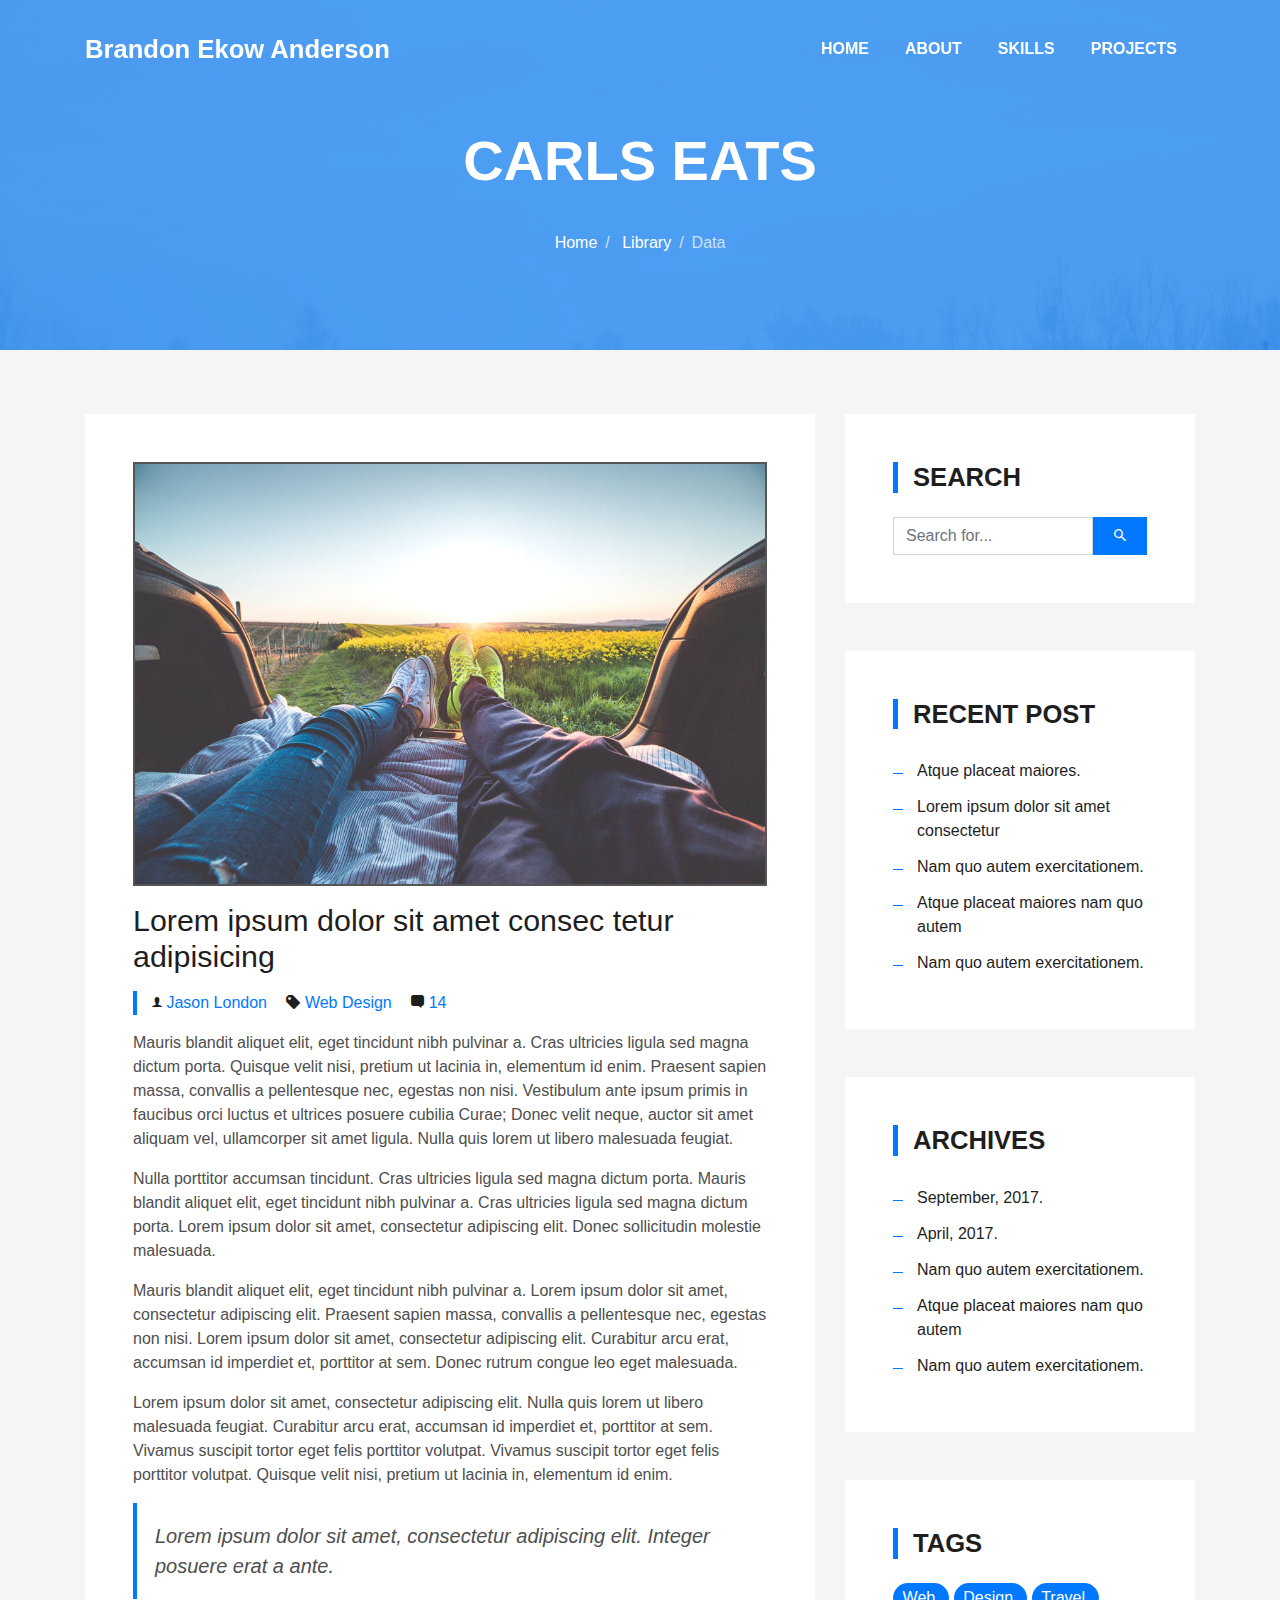
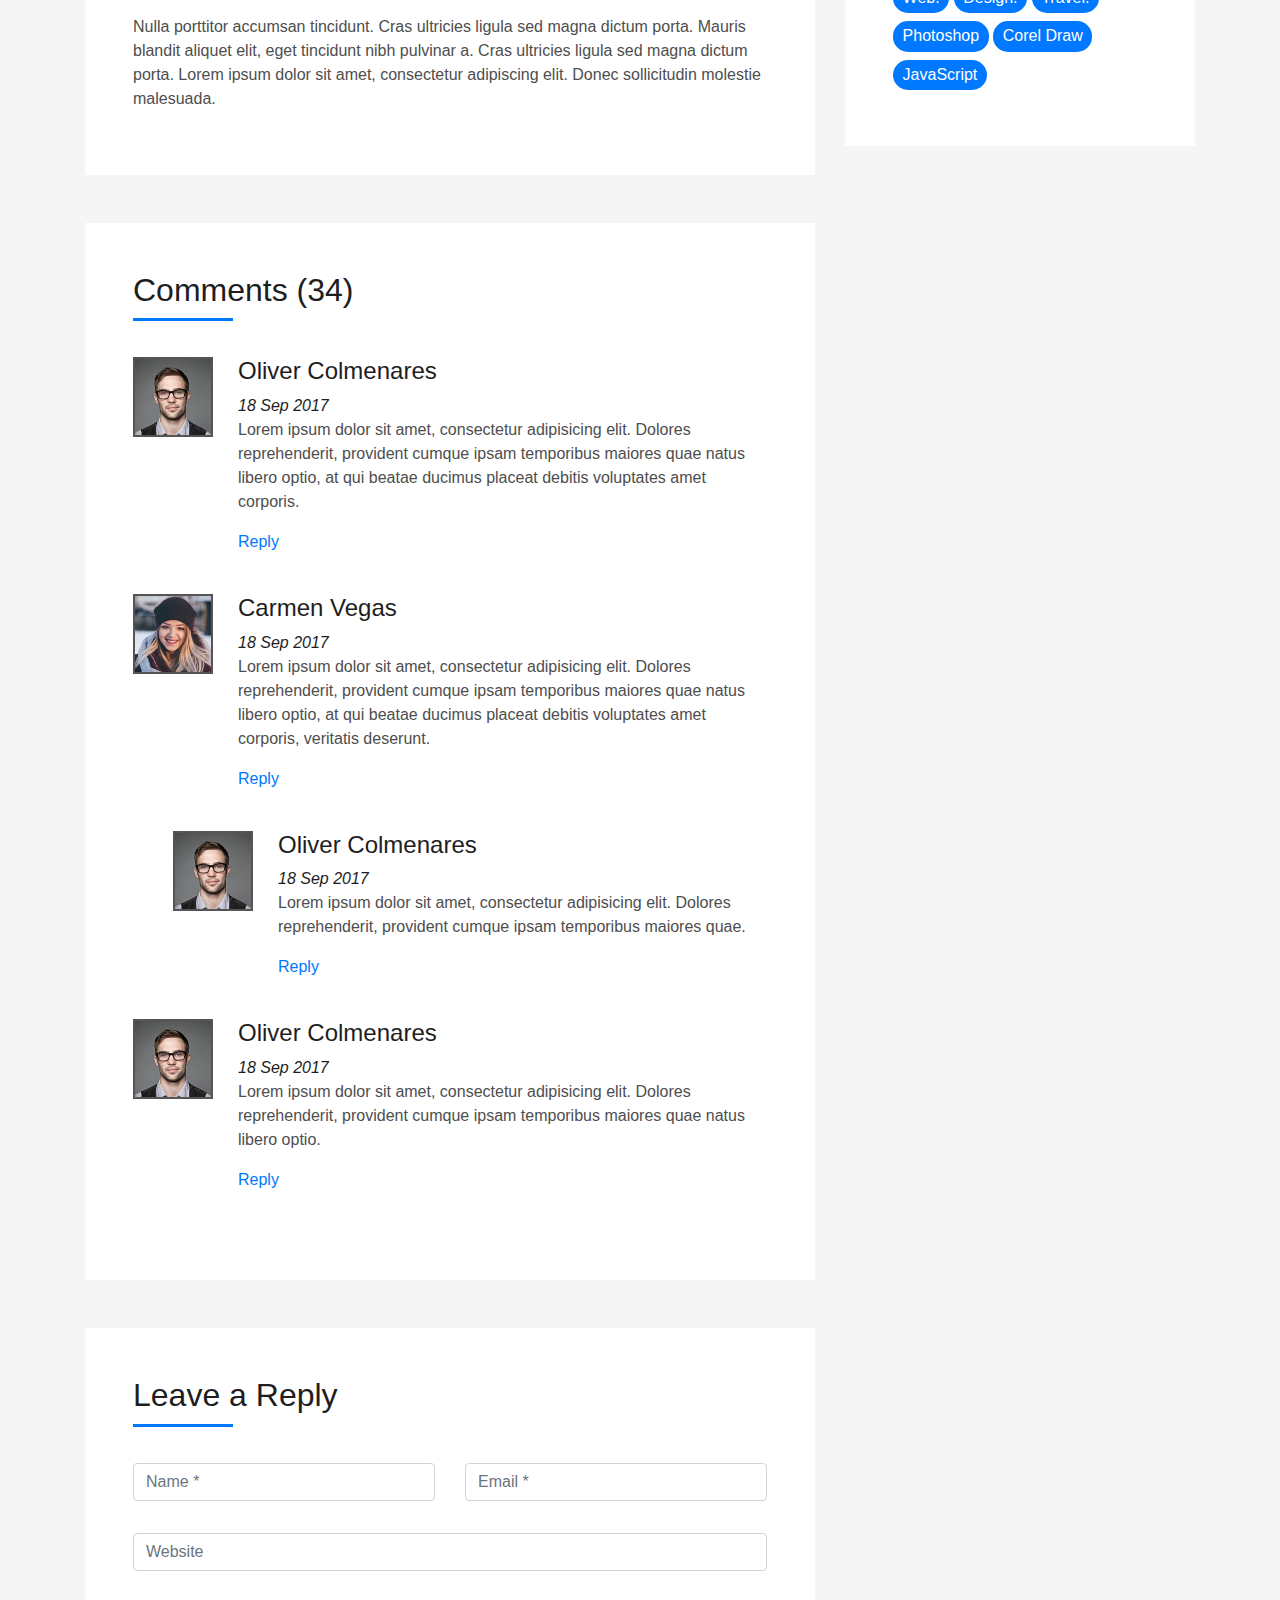
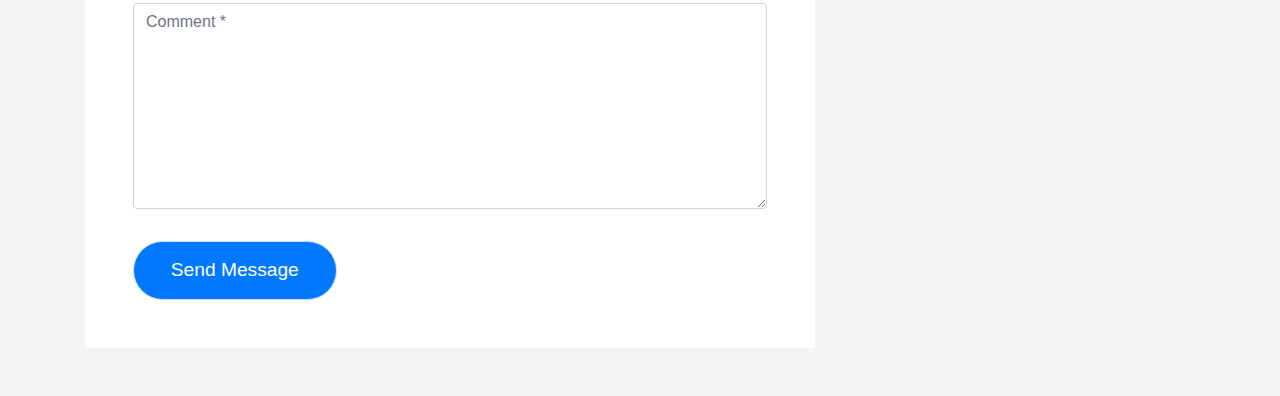
<file: blog-single.html>
<!DOCTYPE html>
<html lang="en">
<head>
  <meta charset="utf-8">
  <title>CarlsEat</title>
  <meta content="width=device-width, initial-scale=1.0" name="viewport">
  <meta content="" name="keywords">
  <meta content="" name="description">

  <!-- Favicons -->
  <link href="img/favicon.png" rel="icon">
  <link href="img/apple-touch-icon.png" rel="apple-touch-icon">

  <!-- Bootstrap CSS File -->
  <link href="lib/bootstrap/css/bootstrap.min.css" rel="stylesheet">

  <!-- Libraries CSS Files -->
  <link href="lib/font-awesome/css/font-awesome.min.css" rel="stylesheet">
  <link href="lib/animate/animate.min.css" rel="stylesheet">
  <link href="lib/ionicons/css/ionicons.min.css" rel="stylesheet">
  <link href="lib/owlcarousel/assets/owl.carousel.min.css" rel="stylesheet">
  <link href="lib/lightbox/css/lightbox.min.css" rel="stylesheet">

  <!-- Main Stylesheet File -->
  <link href="css/style.css" rel="stylesheet">


</head>

<body>
  <!--/ Nav Star /-->
  <nav class="navbar navbar-b navbar-trans navbar-expand-md fixed-top" id="mainNav">
    <div class="container">
      <a class="navbar-brand js-scroll" href="index.html">Brandon Ekow Anderson</a>
      <button class="navbar-toggler collapsed" type="button" data-toggle="collapse" data-target="#navbarDefault"
        aria-controls="navbarDefault" aria-expanded="false" aria-label="Toggle navigation">
        <span></span>
        <span></span>
        <span></span>
      </button>
      <div class="navbar-collapse collapse justify-content-end" id="navbarDefault">
        <ul class="navbar-nav">
          <li class="nav-item">
            <a class="nav-link js-scroll" href="index.html">Home</a>
          </li>
          <li class="nav-item">
            <a class="nav-link js-scroll" href="#">About</a>
          </li>
          <li class="nav-item">
            <a class="nav-link js-scroll" href="#">Skills</a>
          </li>
          <li class="nav-item">
            <a class="nav-link js-scroll" href="#">Projects</a>
          </li>

          <!--
          <li class="nav-item">
            <a class="nav-link js-scroll" href="#">Blog</a>
          </li>
          <li class="nav-item">
            <a class="nav-link js-scroll" href="#">Contact</a>
          </li>
          /-->
        </ul>
      </div>
    </div>
  </nav>
  <!--/ Nav End /-->

  <!--/ Intro Skew Star /-->
  <div class="intro intro-single route bg-image" style="background-image: url(img/overlay-bg.jpg)">
    <div class="overlay-mf"></div>
    <div class="intro-content display-table">
      <div class="table-cell">
        <div class="container">
          <h2 class="intro-title mb-4">Carls Eats</h2>
          <ol class="breadcrumb d-flex justify-content-center">
            <li class="breadcrumb-item">
              <a href="#">Home</a>
            </li>
            <li class="breadcrumb-item">
              <a href="#">Library</a>
            </li>
            <li class="breadcrumb-item active">Data</li>
          </ol>
        </div>
      </div>
    </div>
  </div>
  <!--/ Intro Skew End /-->

  <!--/ Section Blog-Single Star /-->
  <section class="blog-wrapper sect-pt4" id="blog">
    <div class="container">
      <div class="row">
        <div class="col-md-8">
          <div class="post-box">
            <div class="post-thumb">
              <img src="img/post-1.jpg" class="img-fluid" alt="">
            </div>
            <div class="post-meta">
              <h1 class="article-title">Lorem ipsum dolor sit amet consec tetur adipisicing</h1>
              <ul>
                <li>
                  <span class="ion-ios-person"></span>
                  <a href="#">Jason London</a>
                </li>
                <li>
                  <span class="ion-pricetag"></span>
                  <a href="#">Web Design</a>
                </li>
                <li>
                  <span class="ion-chatbox"></span>
                  <a href="#">14</a>
                </li>
              </ul>
            </div>
            <div class="article-content">
              <p>
                Mauris blandit aliquet elit, eget tincidunt nibh pulvinar a. Cras ultricies ligula sed magna dictum
                porta. Quisque velit
                nisi, pretium ut lacinia in, elementum id enim. Praesent sapien massa, convallis a pellentesque
                nec, egestas non nisi. Vestibulum ante ipsum primis in faucibus orci luctus et ultrices posuere
                cubilia Curae; Donec velit neque, auctor sit amet aliquam vel, ullamcorper sit amet ligula.
                Nulla quis lorem ut libero malesuada feugiat.
              </p>
              <p>
                Nulla porttitor accumsan tincidunt. Cras ultricies ligula sed magna dictum porta. Mauris blandit
                aliquet elit, eget tincidunt
                nibh pulvinar a. Cras ultricies ligula sed magna dictum porta. Lorem ipsum dolor sit amet,
                consectetur adipiscing elit. Donec sollicitudin molestie malesuada.
              </p>
              <p>
                Mauris blandit aliquet elit, eget tincidunt nibh pulvinar a. Lorem ipsum dolor sit amet, consectetur
                adipiscing elit. Praesent
                sapien massa, convallis a pellentesque nec, egestas non nisi. Lorem ipsum dolor sit amet,
                consectetur adipiscing elit. Curabitur arcu erat, accumsan id imperdiet et, porttitor at
                sem. Donec rutrum congue leo eget malesuada.
              </p>
              <p>
                Lorem ipsum dolor sit amet, consectetur adipiscing elit. Nulla quis lorem ut libero malesuada feugiat.
                Curabitur arcu erat,
                accumsan id imperdiet et, porttitor at sem. Vivamus suscipit tortor eget felis porttitor
                volutpat. Vivamus suscipit tortor eget felis porttitor volutpat. Quisque velit nisi, pretium
                ut lacinia in, elementum id enim.
              </p>
              <blockquote class="blockquote">
                <p class="mb-0">Lorem ipsum dolor sit amet, consectetur adipiscing elit. Integer posuere erat a ante.</p>
              </blockquote>
              <p>
                Nulla porttitor accumsan tincidunt. Cras ultricies ligula sed magna dictum porta. Mauris blandit
                aliquet elit, eget tincidunt
                nibh pulvinar a. Cras ultricies ligula sed magna dictum porta. Lorem ipsum dolor sit amet,
                consectetur adipiscing elit. Donec sollicitudin molestie malesuada.
              </p>
            </div>
          </div>
          <div class="box-comments">
            <div class="title-box-2">
              <h4 class="title-comments title-left">Comments (34)</h4>
            </div>
            <ul class="list-comments">
              <li>
                <div class="comment-avatar">
                  <img src="img/testimonial-2.jpg" alt="">
                </div>
                <div class="comment-details">
                  <h4 class="comment-author">Oliver Colmenares</h4>
                  <span>18 Sep 2017</span>
                  <p>
                    Lorem ipsum dolor sit amet, consectetur adipisicing elit. Dolores reprehenderit, provident cumque
                    ipsam temporibus maiores
                    quae natus libero optio, at qui beatae ducimus placeat debitis voluptates amet corporis.
                  </p>
                  <a href="3">Reply</a>
                </div>
              </li>
              <li>
                <div class="comment-avatar">
                  <img src="img/testimonial-4.jpg" alt="">
                </div>
                <div class="comment-details">
                  <h4 class="comment-author">Carmen Vegas</h4>
                  <span>18 Sep 2017</span>
                  <p>
                    Lorem ipsum dolor sit amet, consectetur adipisicing elit. Dolores reprehenderit, provident cumque
                    ipsam temporibus maiores
                    quae natus libero optio, at qui beatae ducimus placeat debitis voluptates amet corporis,
                    veritatis deserunt.
                  </p>
                  <a href="3">Reply</a>
                </div>
              </li>
              <li class="comment-children">
                <div class="comment-avatar">
                  <img src="img/testimonial-2.jpg" alt="">
                </div>
                <div class="comment-details">
                  <h4 class="comment-author">Oliver Colmenares</h4>
                  <span>18 Sep 2017</span>
                  <p>
                    Lorem ipsum dolor sit amet, consectetur adipisicing elit. Dolores reprehenderit, provident cumque
                    ipsam temporibus maiores
                    quae.
                  </p>
                  <a href="3">Reply</a>
                </div>
              </li>
              <li>
                <div class="comment-avatar">
                  <img src="img/testimonial-2.jpg" alt="">
                </div>
                <div class="comment-details">
                  <h4 class="comment-author">Oliver Colmenares</h4>
                  <span>18 Sep 2017</span>
                  <p>
                    Lorem ipsum dolor sit amet, consectetur adipisicing elit. Dolores reprehenderit, provident cumque
                    ipsam temporibus maiores
                    quae natus libero optio.
                  </p>
                  <a href="3">Reply</a>
                </div>
              </li>
            </ul>
          </div>
          <div class="form-comments">
            <div class="title-box-2">
              <h3 class="title-left">
                Leave a Reply
              </h3>
            </div>
            <form class="form-mf">
              <div class="row">
                <div class="col-md-6 mb-3">
                  <div class="form-group">
                    <input type="text" class="form-control input-mf" id="inputName" placeholder="Name *" required>
                  </div>
                </div>
                <div class="col-md-6 mb-3">
                  <div class="form-group">
                    <input type="email" class="form-control input-mf" id="inputEmail1" placeholder="Email *" required>
                  </div>
                </div>
                <div class="col-md-12 mb-3">
                  <div class="form-group">
                    <input type="url" class="form-control input-mf" id="inputUrl" placeholder="Website">
                  </div>
                </div>
                <div class="col-md-12 mb-3">
                  <div class="form-group">
                    <textarea id="textMessage" class="form-control input-mf" placeholder="Comment *" name="message"
                      cols="45" rows="8" required></textarea>
                  </div>
                </div>
                <div class="col-md-12">
                  <button type="submit" class="button button-a button-big button-rouded">Send Message</button>
                </div>
              </div>
            </form>
          </div>
        </div>
        <div class="col-md-4">
          <div class="widget-sidebar sidebar-search">
            <h5 class="sidebar-title">Search</h5>
            <div class="sidebar-content">
              <form>
                <div class="input-group">
                  <input type="text" class="form-control" placeholder="Search for..." aria-label="Search for...">
                  <span class="input-group-btn">
                    <button class="btn btn-secondary btn-search" type="button">
                      <span class="ion-android-search"></span>
                    </button>
                  </span>
                </div>
              </form>
            </div>
          </div>
          <div class="widget-sidebar">
            <h5 class="sidebar-title">Recent Post</h5>
            <div class="sidebar-content">
              <ul class="list-sidebar">
                <li>
                  <a href="#">Atque placeat maiores.</a>
                </li>
                <li>
                  <a href="#">Lorem ipsum dolor sit amet consectetur</a>
                </li>
                <li>
                  <a href="#">Nam quo autem exercitationem.</a>
                </li>
                <li>
                  <a href="#">Atque placeat maiores nam quo autem</a>
                </li>
                <li>
                  <a href="#">Nam quo autem exercitationem.</a>
                </li>
              </ul>
            </div>
          </div>
          <div class="widget-sidebar">
            <h5 class="sidebar-title">Archives</h5>
            <div class="sidebar-content">
              <ul class="list-sidebar">
                <li>
                  <a href="#">September, 2017.</a>
                </li>
                <li>
                  <a href="#">April, 2017.</a>
                </li>
                <li>
                  <a href="#">Nam quo autem exercitationem.</a>
                </li>
                <li>
                  <a href="#">Atque placeat maiores nam quo autem</a>
                </li>
                <li>
                  <a href="#">Nam quo autem exercitationem.</a>
                </li>
              </ul>
            </div>
          </div>
          <div class="widget-sidebar widget-tags">
            <h5 class="sidebar-title">Tags</h5>
            <div class="sidebar-content">
              <ul>
                <li>
                  <a href="#">Web.</a>
                </li>
                <li>
                  <a href="#">Design.</a>
                </li>
                <li>
                  <a href="#">Travel.</a>
                </li>
                <li>
                  <a href="#">Photoshop</a>
                </li>
                <li>
                  <a href="#">Corel Draw</a>
                </li>
                <li>
                  <a href="#">JavaScript</a>
                </li>
              </ul>
            </div>
          </div>
        </div>
      </div>
    </div>
  </section>
  <!--/ Section Blog-Single End /-->

  <!--/
  / Section Contact-Footer Star /-->
  <!--
  <section class="paralax-mf footer-paralax bg-image sect-mt4 route" style="background-image: url(img/overlay-bg.jpg)">
    <div class="overlay-mf"></div>
    <footer>
      <div class="container">
        <div class="row">
          <div class="col-sm-12">
            <div class="copyright-box">
              <p class="copyright">&copy; Copyright <strong>Brandon Ekow Anderson</strong>. All Rights Reserved</p>
              <div class="credits">
                
                Designed by <a href="https://bootstrapmade.com/">Brandon Ekow Anderson</a>
              </div>
            </div>
          </div>
        </div>
      </div>
    </footer>
  </section>
  /-->
  <!--/ Section Contact-footer End /-->
  

  <a href="#" class="back-to-top"><i class="fa fa-chevron-up"></i></a>
  <div id="preloader"></div>

  <!-- JavaScript Libraries -->
  <script src="lib/jquery/jquery.min.js"></script>
  <script src="lib/jquery/jquery-migrate.min.js"></script>
  <script src="lib/popper/popper.min.js"></script>
  <script src="lib/bootstrap/js/bootstrap.min.js"></script>
  <script src="lib/easing/easing.min.js"></script>
  <script src="lib/counterup/jquery.waypoints.min.js"></script>
  <script src="lib/counterup/jquery.counterup.js"></script>
  <script src="lib/owlcarousel/owl.carousel.min.js"></script>
  <script src="lib/lightbox/js/lightbox.min.js"></script>
  <script src="lib/typed/typed.min.js"></script>
  <!-- Contact Form JavaScript File -->
  <script src="contactform/contactform.js"></script>

  <!-- Template Main Javascript File -->
  <script src="js/main.js"></script>

</body>
</html>
</file>
<file: css/style.css>
/*
  Theme Name: DevFolio
  Theme URL: https://bootstrapmade.com/devfolio-bootstrap-portfolio-html-template/
  Author: BootstrapMade.com
  License: https://bootstrapmade.com/license/
*/

/*======================================
//--//-->   STYLES GENERALES
======================================*/

body {
  background-color: #f5f5f5;
  color: #4e4e4e;
}

h1,
h2,
h3,
h4,
h5,
h6 {
  color: #1e1e1e;
}

a {
  color: #1e1e1e;
  transition: all 0.5s ease-in-out;
}

a:hover {
  color: #0078ff;
  text-decoration: none;
  transition: all 0.5s ease-in-out;
}

.p-r {
  position: relative;
}

.construction {
  text-align: center;
  font-family: 'Roboto';
  font-size: 80;
  color: black;
  background-color: white;
  z-index: 100;
  position: fixed;
}

.color-a {
  color: #0078ff;
}

.color-d {
  color: #f5f5f5;
}

.color-text-a {
  color: #4e4e4e;
}

.hyperlink {
  color: #337ab7;
  text-decoration: none;
}


.box-shadow,
.paralax-mf,
.service-box,
.work-box,
.card-blog {
  box-shadow: 0 13px 8px -10px rgba(0, 0, 0, 0.1);
}

.box-shadow-a,
.button:hover {
  box-shadow: 0 0 0 4px #cde1f8;
}

.display-5 {
  font-size: 2.5rem;
  font-weight: 300;
  line-height: 1.1;
}

.display-6 {
  font-size: 2rem;
  font-weight: 300;
  line-height: 1.1;
}

.avatar {
  width: 32px;
  height: 32px;
  margin-right: 4px;
  overflow: hidden;
}

.bg-image {
  background-repeat: no-repeat;
  background-attachment: fixed;
  background-size: cover;
  background-position: center center;
}

.overlay-mf {
  background-color: #0078ff;
}

.overlay-mf {
  position: absolute;
  top: 0;
  left: 0px;
  padding: 0;
  height: 100%;
  width: 100%;
  opacity: .7;
}

.paralax-mf {
  position: relative;
  padding: 8rem 0;
}

.display-table {
  width: 100%;
  height: 100%;
  display: table;
}

.table-cell {
  display: table-cell;
  vertical-align: middle;
}

/*--/ Sections /--*/

.sect-4 {
  padding: 4rem 0;
}

.sect-pt4 {
  padding-top: 4rem;
}

.sect-mt4 {
  margin-top: 4rem;
}

/*--/ Title s /--*/

.title-s {
  font-weight: 600;
  color: #1e1e1e;
  font-size: 1.1rem;
}

/*--/ Title A /--*/

.title-box {
  margin-bottom: 4rem;
}

.title-a {
  font-size: 3rem;
  font-weight: bold;
  text-transform: uppercase;
}

.subtitle-a {
  color: #4e4e4e;
}

.line-mf {
  width: 40px;
  height: 5px;
  background-color: #0078ff;
  margin: 0 auto;
}

/*--/ Title Left /--*/

.title-box-2 {
  margin-bottom: 3rem;
}

.title-left {
  font-size: 2rem;
  position: relative;
}

.title-left:before {
  content: '';
  position: absolute;
  height: 3px;
  background-color: #0078ff;
  width: 100px;
  bottom: -12px;
}

/*------/ Box /------*/

.box-pl2 {
  padding-left: 2rem;
}

.box-shadow-full {
  padding: 3rem 1.25rem;
  position: relative;
  background-color: #fff;
  margin-bottom: 3rem;
  z-index: 2;
  box-shadow: 0 1px 1px 0 rgba(0, 0, 0, 0.06), 0 2px 5px 0 rgba(0, 0, 0, 0.2);
}

/*------/ Socials /------*/

.socials {
  padding: 1.5rem 0;
}

.socials ul li {
  display: inline-block;
}

.socials .ico-circle {
  height: 40px;
  width: 40px;
  font-size: 1.7rem;
  border-radius: 50%;
  line-height: 1.4;
  margin: 0 15px 0 0;
  box-shadow: 0 0 0 3px #0078ff;
  transition: all 500ms ease;
}

.socials .ico-circle:hover {
  background-color: #0078ff;
  color: #fff;
  box-shadow: 0 0 0 3px #cde1f8;
  transition: all 500ms ease;
}

/*------/ Ul resect /------*/

.ul-resect,
.socials ul,
.list-ico,
.blog-wrapper .post-meta ul,
.box-comments .list-comments,
.widget-sidebar .list-sidebar,
.widget-tags ul {
  list-style: none;
  padding-left: 0;
  margin-bottom: 0;
}

.list-ico {
  line-height: 2;
}

.list-ico span {
  color: #0078ff;
  margin-right: 10px;
}

/*------/ Ico Circle /------*/

.ico-circle {
  height: 100px;
  width: 100px;
  font-size: 2rem;
  border-radius: 50%;
  line-height: 1.55;
  margin: 0 auto;
  text-align: center;
  box-shadow: 0 0 0 10px #0078ff;
  display: block;
}

/*------/ Owl Carousel /------*/

.owl-theme .owl-dots {
  text-align: center;
  margin-top: 18px;
}

.owl-theme .owl-dots .owl-dot {
  display: inline-block;
}

.owl-theme .owl-dots .owl-dot span {
  width: 18px;
  height: 7px;
  margin: 5px 5px;
  background: #cde1f8;
  border: 0px solid #cde1f8;
  display: block;
  transition: all 0.6s ease-in-out;
  cursor: pointer;
}

.owl-theme .owl-dots .owl-dot:hover span {
  background-color: #cde1f8;
}

.owl-theme .owl-dots .owl-dot.active span {
  background-color: #1B1B1B;
  width: 25px;
}

/*--/ Scrolltop s /--*/

.scrolltop-mf {
  position: relative;
  display: none;
}

.scrolltop-mf span {
  z-index: 999;
  position: fixed;
  width: 42px;
  height: 42px;
  background-color: #0078ff;
  opacity: .7;
  font-size: 1.6rem;
  line-height: 1.5;
  text-align: center;
  color: #fff;
  top: auto;
  left: auto;
  right: 30px;
  bottom: 50px;
  cursor: pointer;
  border-radius: 50%;
}

/* Back to top button */

.back-to-top {
  position: fixed;
  display: none;
  background: #0078ff;
  color: #fff;
  width: 44px;
  height: 44px;
  text-align: center;
  line-height: 1;
  font-size: 16px;
  border-radius: 50%;
  right: 15px;
  bottom: 15px;
  transition: background 0.5s;
  z-index: 11;
}

.back-to-top i {
  padding-top: 12px;
  color: #fff;
}

/* Prelaoder */

#preloader {
  position: fixed;
  top: 0;
  left: 0;
  right: 0;
  bottom: 0;
  z-index: 9999;
  overflow: hidden;
  background: #fff;
}

#preloader:before {
  content: "";
  position: fixed;
  top: calc(50% - 30px);
  left: calc(50% - 30px);
  border: 6px solid #f2f2f2;
  border-top: 6px solid #0078ff;
  border-radius: 50%;
  width: 60px;
  height: 60px;
  -webkit-animation: animate-preloader 1s linear infinite;
  animation: animate-preloader 1s linear infinite;
}

@-webkit-keyframes animate-preloader {
  0% {
    -webkit-transform: rotate(0deg);
    transform: rotate(0deg);
  }

  100% {
    -webkit-transform: rotate(360deg);
    transform: rotate(360deg);
  }
}

@keyframes animate-preloader {
  0% {
    -webkit-transform: rotate(0deg);
    transform: rotate(0deg);
  }

  100% {
    -webkit-transform: rotate(360deg);
    transform: rotate(360deg);
  }
}

/*======================================
//--//-->   NAVBAR
======================================*/

.navbar-b {
  transition: all .5s ease-in-out;
  background-color: transparent;
  padding-top: 1.563rem;
  padding-bottom: 1.563rem;
}

.navbar-b.navbar-reduce {
  box-shadow: 0px 6px 9px 0px rgba(0, 0, 0, 0.06);
}

.navbar-b.navbar-trans .nav-item,
.navbar-b.navbar-reduce .nav-item {
  position: relative;
  padding-right: 10px;
  padding-left: 0;
}

.navbar-b.navbar-trans .nav-link,
.navbar-b.navbar-reduce .nav-link {
  color: #fff;
  text-transform: uppercase;
  font-weight: 600;
}

.navbar-b.navbar-trans .nav-link:before,
.navbar-b.navbar-reduce .nav-link:before {
  content: '';
  position: absolute;
  margin-left: 0px;
  width: 0%;
  bottom: 0;
  left: 0;
  height: 2px;
  transition: all 500ms ease;
}

.navbar-b.navbar-trans .nav-link:hover,
.navbar-b.navbar-reduce .nav-link:hover {
  color: #1B1B1B;
}

.navbar-b.navbar-trans .nav-link:hover:before,
.navbar-b.navbar-reduce .nav-link:hover:before {
  width: 35px;
}

.navbar-b.navbar-trans .show > .nav-link:before,
.navbar-b.navbar-trans .active > .nav-link:before,
.navbar-b.navbar-trans .nav-link.show:before,
.navbar-b.navbar-trans .nav-link.active:before,
.navbar-b.navbar-reduce .show > .nav-link:before,
.navbar-b.navbar-reduce .active > .nav-link:before,
.navbar-b.navbar-reduce .nav-link.show:before,
.navbar-b.navbar-reduce .nav-link.active:before {
  width: 35px;
}

.navbar-b.navbar-trans .nav-link:before {
  background-color: #fff;
}

.navbar-b.navbar-trans .nav-link:hover {
  color: #fff;
}

.navbar-b.navbar-trans .show > .nav-link,
.navbar-b.navbar-trans .active > .nav-link,
.navbar-b.navbar-trans .nav-link.show,
.navbar-b.navbar-trans .nav-link.active {
  color: #fff;
}

.navbar-b.navbar-reduce {
  transition: all .5s ease-in-out;
  background-color: #fff;
  padding-top: 15px;
  padding-bottom: 15px;
}

.navbar-b.navbar-reduce .nav-link {
  color: #0078ff;
}

.navbar-b.navbar-reduce .nav-link:before {
  background-color: #0078ff;
}

.navbar-b.navbar-reduce .nav-link:hover {
  color: #0078ff;
}

.navbar-b.navbar-reduce .show > .nav-link,
.navbar-b.navbar-reduce .active > .nav-link,
.navbar-b.navbar-reduce .nav-link.show,
.navbar-b.navbar-reduce .nav-link.active {
  color: #0078ff;
}

.navbar-b.navbar-reduce .navbar-brand {
  color: #0078ff;
}

.navbar-b.navbar-reduce .navbar-toggler span {
  background-color: #1B1B1B;
}

.navbar-b .navbar-brand {
  color: #fff;
  font-size: 1.6rem;
  font-weight: 600;
}

.navbar-b .navbar-nav .dropdown-item.show .dropdown-menu,
.navbar-b .dropdown.show .dropdown-menu,
.navbar-b .dropdown-btn.show .dropdown-menu {
  -webkit-transform: translate3d(0px, 0px, 0px);
  transform: translate3d(0px, 0px, 0px);
  visibility: visible !important;
}

.navbar-b .dropdown-menu {
  margin: 1.12rem 0 0;
  border-radius: 0;
}

.navbar-b .dropdown-menu .dropdown-item {
  padding: .7rem 1.7rem;
  transition: all 500ms ease;
}

.navbar-b .dropdown-menu .dropdown-item:hover {
  background-color: #0078ff;
  color: #fff;
  transition: all 500ms ease;
}

.navbar-b .dropdown-menu .dropdown-item.active {
  background-color: #0078ff;
}

/*--/ Hamburger Navbar /--*/

.navbar-toggler {
  position: relative;
}

.navbar-toggler:focus,
.navbar-toggler:active {
  outline: 0;
}

.navbar-toggler span {
  display: block;
  background-color: #fff;
  height: 3px;
  width: 25px;
  margin-top: 4px;
  margin-bottom: 4px;
  -webkit-transform: rotate(0deg);
  transform: rotate(0deg);
  left: 0;
  opacity: 1;
}

.navbar-toggler span:nth-child(1),
.navbar-toggler span:nth-child(3) {
  transition: -webkit-transform .35s ease-in-out;
  transition: transform .35s ease-in-out;
  transition: transform .35s ease-in-out, -webkit-transform .35s ease-in-out;
}

.navbar-toggler:not(.collapsed) span:nth-child(1) {
  position: absolute;
  left: 12px;
  top: 10px;
  -webkit-transform: rotate(135deg);
  transform: rotate(135deg);
  opacity: 0.9;
}

.navbar-toggler:not(.collapsed) span:nth-child(2) {
  height: 12px;
  visibility: hidden;
  background-color: transparent;
}

.navbar-toggler:not(.collapsed) span:nth-child(3) {
  position: absolute;
  left: 12px;
  top: 10px;
  -webkit-transform: rotate(-135deg);
  transform: rotate(-135deg);
  opacity: 0.9;
}

/*======================================
//--//-->   INTRO
======================================*/

.intro {
  height: 100vh;
  position: relative;
  color: #fff;
}

.intro .intro-content {
  text-align: center;
  position: absolute;
}

.intro .overlay-itro {
  background-color: rgba(0, 0, 0, 0.6);
  position: absolute;
  top: 0;
  left: 0px;
  padding: 0;
  height: 100%;
  width: 100%;
  opacity: .9;
}

.intro .intro-title {
  color: #fff;
  font-weight: 600;
  font-size: 3rem;
}

.intro .intro-subtitle {
  font-size: 1.5rem;
  font-weight: 300;
}

.intro .text-slider-items {
  display: none;
}

.intro-single {
  height: 350px;
}

.intro-single .intro-content {
  margin-top: 30px;
}

.intro-single .intro-title {
  text-transform: uppercase;
  font-size: 3rem;
}

.intro-single .breadcrumb {
  background-color: transparent;
  color: #0078ff;
}

.intro-single .breadcrumb .breadcrumb-item:before {
  color: #cde1f8;
}

.intro-single .breadcrumb .breadcrumb-item.active {
  color: #cde1f8;
}

.intro-single .breadcrumb a {
  color: #fff;
}

/*======================================
//--//-->   ABOUT
======================================*/

.about-mf .box-shadow-full {
  padding-top: 4rem;
  padding-bottom: 4rem;
}

.about-mf .about-img {
  margin-bottom: 2rem;
}

.about-mf .about-img img {
  margin-left: 10px;
}

.skill-mf span {
  color: #4e4e4e;
}

.skill-mf .progress {
  background-color: #cde1f8;
  margin: .5rem 0 1.2rem 0;
  border-radius: 0;
  height: .7rem;
}

.skill-mf .progress .progress-bar {
  height: .7rem;
  background-color: #0078ff;
}

img {
  border: 2px solid #555;
}

/*======================================
//--//-->   SERVICES
======================================*/

.service-box {
  background-color: #fff;
  padding: 2.5rem 1.3rem;
  border-radius: 1rem;
  margin-bottom: 3rem;
}

.service-box:hover .ico-circle {
  transition: all 500ms ease;
  color: #fff;
  background-color: #0078ff;
  box-shadow: 0 0 0 10px #cde1f8;
}

.service-box .service-ico {
  margin-bottom: 1rem;
  color: #1e1e1e;
}

.service-box .ico-circle {
  transition: all 500ms ease;
  font-size: 4rem;
}

.service-box .s-title {
  font-size: 1.4rem;
  text-transform: uppercase;
  text-align: center;
  padding: .4rem 0;
}

.service-box .s-description {
  color: #4e4e4e;
}

/*======================================
//--//-->   COUNTER
======================================*/

.counter-box {
  color: #fff;
  text-align: center;
}

.counter-ico {
  margin-bottom: 1rem;
}

.counter-ico .ico-circle {
  height: 60px;
  width: 60px;
  line-height: 1.8;
  box-shadow: 0 0 0 10px #cde1f8;
}

.counter-num .counter {
  font-size: 2rem;
  margin-bottom: 0;
}

/*======================================
//--//-->   PORTFOLIO
======================================*/

.work-box {
  margin-bottom: 3rem;
  -webkit-backface-visibility: hidden;
  backface-visibility: hidden;
  background-color: #fff;
}

.work-box:hover img {
  -webkit-transform: scale(1.3);
  transform: scale(1.3);
}

.work-img {
  display: block;
  overflow: hidden;
}

.work-img img {
  transition: all 1s;
}

.work-content {
  padding: 2rem 3% 1rem 4%;
}

.work-content .w-more {
  color: #4e4e4e;
  font-size: .8rem;
}

.work-content .w-more .w-ctegory {
  color: #0078ff;
}

.work-content .w-like {
  font-size: 2.5rem;
  color: #0078ff;
  float: right;
}

.work-content .w-like a {
  color: #0078ff;
}

.work-content .w-like .num-like {
  font-size: .7rem;
}

.w-title {
  font-size: 1.2rem;
}

/*======================================
//--//-->   TESTIMONIALS
======================================*/

.testimonials .owl-carousel .owl-item img {
  width: auto;
}

.testimonial-box {
  color: #fff;
  text-align: center;
}

.testimonial-box .author-test {
  margin-top: 1rem;
}

.testimonial-box .author-test img {
  margin: 0 auto;
}

.testimonial-box .author {
  color: #fff;
  text-transform: uppercase;
  font-weight: 600;
  margin: 1rem 0;
  display: block;
  font-size: 1.4rem;
}

.testimonial-box .comit {
  font-size: 2rem;
  color: #0078ff;
  background-color: #fff;
  width: 52px;
  height: 52px;
  display: block;
  margin: 0 auto;
  border-radius: 50%;
  line-height: 1.6;
}

/*======================================
//--//-->   BLOG
======================================*/

.card-blog .card-body {
  position: relative;
}

.card-blog .card-category-box {
  position: absolute;
  text-align: center;
  top: -16px;
  left: 15px;
  right: 15px;
  line-height: 25px;
  overflow: hidden;
}

.card-blog .card-category {
  display: inline-block;
  color: #fff;
  padding: 0 15px 5px;
  overflow: hidden;
  background-color: #0078ff;
  border-radius: 4px;
}

.card-blog .card-category .category {
  color: #fff;
  display: inline-block;
  text-transform: uppercase;
  font-size: .7rem;
  letter-spacing: .1px;
  margin-bottom: 0;
}

.card-blog .card-title {
  font-size: 1.3rem;
  margin-top: .6rem;
}

.card-blog .card-description {
  color: #4e4e4e;
}

.card-blog .post-author {
  display: inline-block;
}

.card-blog .post-date {
  color: #4e4e4e;
  display: inline-block;
  float: right;
}

/*======================================
//--//-->   BLOG-SINGLE
======================================*/

.post-box,
.form-comments,
.box-comments,
.widget-sidebar {
  padding: 2rem;
  background-color: #fff;
  margin-bottom: 3rem;
}

.blog-wrapper .article-title {
  font-size: 1.5rem;
}

.blog-wrapper .post-meta {
  margin: 1rem 0;
}

.blog-wrapper .post-meta ul {
  border-left: 4px solid #0078ff;
  margin-top: 1rem;
}

.blog-wrapper .post-meta ul li {
  display: inline-block;
  margin-left: 15px;
}

.blog-wrapper .post-meta ul a {
  color: #0078ff;
}

.blog-wrapper .post-meta ul span {
  color: #1e1e1e;
}

.blog-wrapper .blockquote {
  border-left: 4px solid #0078ff;
  padding: 18px;
  font-style: italic;
}

/*------/ Comments /------*/

.box-comments .list-comments li {
  padding-bottom: 40px;
}

.box-comments .list-comments .comment-avatar {
  display: table-cell;
  vertical-align: top;
}

.box-comments .list-comments .comment-avatar img {
  width: 80px;
  height: 80px;
}

.box-comments .list-comments .comment-author {
  font-size: 1.3rem;
}

.box-comments .list-comments .comment-details {
  display: table-cell;
  vertical-align: top;
  padding-left: 25px;
}

.box-comments .list-comments a {
  color: #0078ff;
}

.box-comments .list-comments span {
  color: #1e1e1e;
  font-style: italic;
}

.box-comments .comment-children {
  margin-left: 40px;
}

/*------/ Sidebar /------*/

.widget-sidebar .sidebar-title {
  font-size: 1.6rem;
  font-weight: 600;
  border-left: 5px solid #0078ff;
  padding-left: 15px;
  text-transform: uppercase;
  margin-bottom: 1.5rem;
}

.widget-sidebar .list-sidebar li {
  position: relative;
  padding: 6px 0 6px 24px;
}

.widget-sidebar .list-sidebar li:before {
  position: absolute;
  content: "";
  width: 10px;
  height: 1px;
  left: 0;
  background-color: #0078ff;
  top: 20px;
}

.sidebar-search input {
  background-color: #fff;
  border-radius: 0;
  transition: all 0.5s ease-in-out;
}

.sidebar-search .btn-search {
  background-color: #0078ff;
  border-color: #0078ff;
  border-radius: 0;
  padding-left: 20px;
  padding-right: 20px;
}

.widget-tags ul li {
  display: inline-block;
  background-color: #0078ff;
  padding: .2rem .6rem;
  margin-bottom: .5rem;
  border-radius: 15px;
}

.widget-tags ul li a {
  color: #fff;
}

/*======================================
//--//-->   CONTACT
======================================*/

.footer-paralax {
  padding: 4rem 0 0 0;
}

.contact-mf {
  margin-top: 4rem;
}

/*======================================
//--//-->   FOOTER
======================================*/

footer {
  text-align: center;
  color: #fff;
  padding-bottom: 4rem;
}

footer .copyright {
  margin-bottom: .3rem;
}

footer .credits {
  margin-bottom: 0;
}

footer .credits a {
  color: #fff;
}

/*======================================
//--//-->   CONtaCT FORM
======================================*/

#sendmessage {
  color: #0078ff;
  border: 1px solid #0078ff;
  display: none;
  text-align: center;
  padding: 15px;
  font-weight: 600;
  margin-bottom: 15px;
}

#errormessage {
  color: red;
  display: none;
  border: 1px solid red;
  text-align: center;
  padding: 15px;
  font-weight: 600;
  margin-bottom: 15px;
}

#sendmessage.show,
#errormessage.show,
.show {
  display: block;
}

.validation {
  color: red;
  display: none;
  margin: 0 0 20px;
  font-weight: 400;
  font-size: 13px;
}

/*======================================
//--//-->   BUTTON
======================================*/

.button {
  display: inline-block;
  padding: .3rem .6rem;
  text-align: center;
  vertical-align: middle;
  -webkit-user-select: none;
  -moz-user-select: none;
  -ms-user-select: none;
  user-select: none;
  font-size: 1rem;
  border-radius: .3rem;
  border: 1px solid transparent;
  transition: all 500ms ease;
  cursor: pointer;
}

.button:focus {
  outline: 0;
}

.button:hover {
  background-color: #0062d3;
  color: #fff;
  transition: all 500ms ease;
}

.button-a {
  background-color: #0078ff;
  color: #fff;
  border-color: #cde1f8;
}

.button-big {
  padding: .9rem 2.3rem;
  font-size: 1.2rem;
}

.button-rouded {
  border-radius: 5rem;
}

.btn-lg {
  padding: .5rem 1rem;
  font-size: 1.25rem;
  line-height: 1.5;
  border-radius: .3rem;
}

@media (min-width: 577px) {
  .counter-box {
    margin-bottom: 1.8rem;
  }
}

@media (min-width: 767px) {
  .about-mf .box-pl2 {
    margin-top: 3rem;
    padding-left: 0rem;
  }

  .card-blog {
    margin-bottom: 3rem;
  }

  .contact-mf .box-pl2 {
    margin-top: 3rem;
    padding-left: 0rem;
  }
}

@media (min-width: 768px) {
  .box-shadow-full {
    padding: 3rem;
  }

  .navbar-b.navbar-trans .nav-item,
  .navbar-b.navbar-reduce .nav-item {
    padding-left: 10px;
  }

  .navbar-b.navbar-trans .nav-link:before,
  .navbar-b.navbar-reduce .nav-link:before {
    margin-left: 18px;
  }

  .intro .intro-title {
    font-size: 4.5rem;
  }

  .intro .intro-subtitle {
    font-size: 2.5rem;
  }

  .intro-single .intro-title {
    font-size: 3.5rem;
  }

  .testimonial-box .description {
    padding: 0 5rem;
  }

  .post-box,
  .form-comments,
  .box-comments,
  .widget-sidebar {
    padding: 3rem;
  }

  .blog-wrapper .article-title {
    font-size: 1.9rem;
  }

  .box-comments .list-comments .comment-author {
    font-size: 1.5rem;
  }
}

@media (min-width: 992px) {
  .testimonial-box .description {
    padding: 0 8rem;
  }
}

@media (min-width: 1200px) {
  .testimonial-box .description {
    padding: 0 13rem;
  }
}

@media (max-width: 1024px) {
  .bg-image {
    background-attachment: scroll;
  }
}

@media (max-width: 768px) {
  .back-to-top {
    bottom: 15px;
  }
}
</file>
